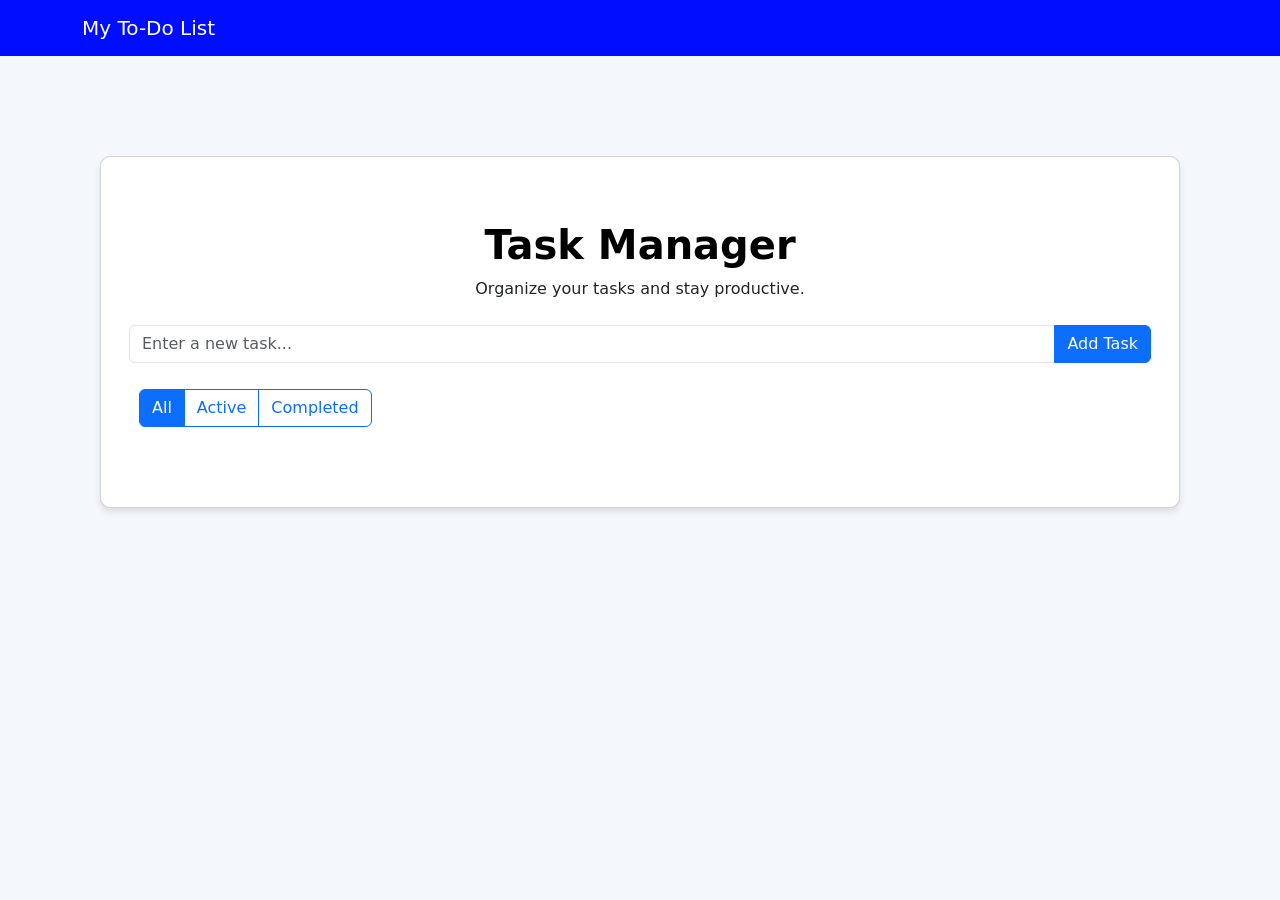
<file: Lab Practical 4/TodoList/index.html>
<!DOCTYPE html>
<html lang="en">

<head>
    <meta charset="UTF-8">
    <meta name="viewport" content="width=device-width, initial-scale=1.0">

    <title>My To-Do List</title>

    <!-- Bootstrap CSS -->
    <link
        href="https://cdn.jsdelivr.net/npm/bootstrap@5.3.3/dist/css/bootstrap.min.css"
        rel="stylesheet">

    <!-- CSS -->
    <link rel="stylesheet" href="style.css">
</head>

<body>

    <!-- Navigation bar -->
    <nav class="navbar navbar-dark bg-primary">
        <div class="container">
            <a class="navbar-brand" href="#"> My To-Do List</a>
        </div>
    </nav>

    <div class="card">
  <div class="card-body">
    <!-- Main content -->
    <main class="container py-5">

        <!-- Page heading -->
        <div class="text-center mb-4">
            <h1> Task Manager </h1>
            <p> Organize your tasks and stay productive.</p>
        </div>

        <!-- Task input section -->
        <form id="taskForm" class="mb-3">
            <div class="input-group">
                <input
                    type="text"
                    id="taskInput"
                    class="form-control"
                    placeholder="Enter a new task..."
                    aria-label="New task">

                <button type="submit" class="btn btn-primary">
                    Add Task
                </button>
            </div>

            <p id="errorMessage" class="text-danger mt-2"></p>
        </form>
        
        <!-- Task counter and filters -->
        <div class="d-flex justify-content-between
                    align-items-center flex-wrap gap-3 mb-3">

            <div class="btn-group" role="group"
                 aria-label="Filter tasks">

                <button type="button"
                        class="btn btn-outline-primary active"
                        data-filter="all">
                    All
                </button>

                <button type="button"
                        class="btn btn-outline-primary"
                        data-filter="active">
                    Active
                </button>

                <button type="button"
                        class="btn btn-outline-primary"
                        data-filter="completed">
                    Completed
                </button>

            </div>
        </div>

    </main>
   
  </div>
</div>


    <!-- JavaScript -->
    <script src="script.js" defer></script>

</body>
</html>
</file>
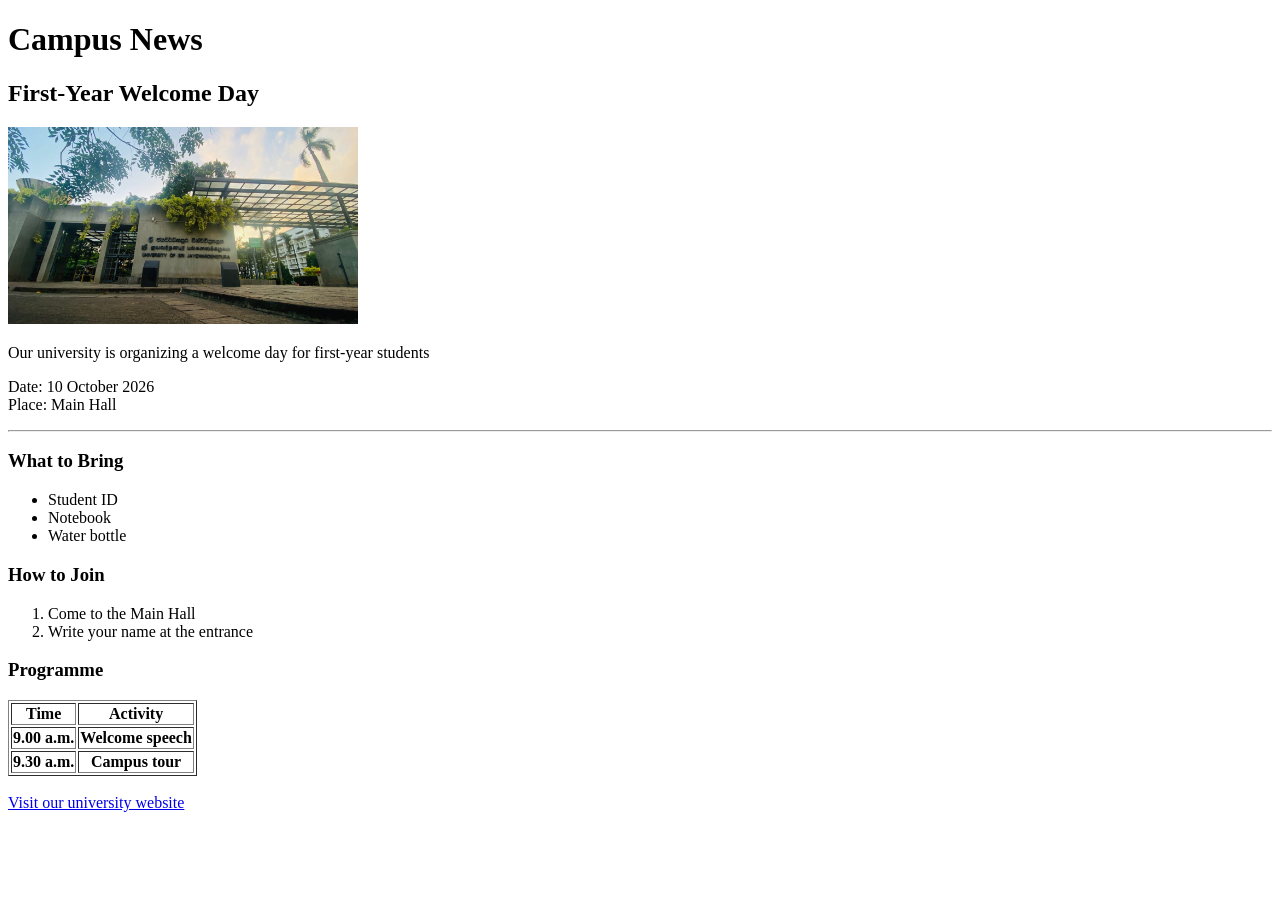
<file: Lab Practical 1/news.html>
<!DOCTYPE html>
<html>
    <head>
        <meta>
        <title> Campus News </title>
    </head>

    <body>
        <h1> Campus News </h1>
        <h2> First-Year Welcome Day </h2>
        <img src="university.jpg" alt="University campus" width="350">
        <p> Our university is organizing a welcome day for first-year students </p>
        <p> 
            Date: 10 October 2026 <br>
            Place: Main Hall 
        </p>
        <hr>

        <h3> What to Bring </h3>
        <ul>
            <li> Student ID </li>
            <li> Notebook </li>
            <li> Water bottle </li>
        </ul>

        <h3> How to Join </h3>
        <ol>
            <li> Come to the Main Hall </li>
            <li> Write your name at the entrance </li>
        </ol>

        <h3> Programme </h3>

        <table border="1">
            <tr> 
                <th> Time </th>
                <th> Activity </th>
            </tr>

            <tr>
                <th> 9.00 a.m. </th>
                <th> Welcome speech </th>
            </tr>

            <tr>
                <th> 9.30 a.m. </th>
                <th> Campus tour </th>
            </tr>
        </table>

        <br>

        <a href="https://www.sjp.ac.lk/"> Visit our university website </a>

        <br>
        <br>
        <br>
        <br>
        

    </body>


</html>
</file>
<file: Lab Practical 4/TodoList/style.css>
body {
    background-color: #f4f7fb;
    color: #243047;
}

/* Custom gradient */
.navbar {
    background: linear-gradient(135deg, #000dff, #000dff) !important;
}

/* Custom heading */
h1 {
    color: #0066ff;
    font-weight: bold;
}

/* Custom input focus effect */
#taskInput:focus {
    border-color: #3b82f6;
    box-shadow: 0 0 0 3px rgba(59, 130, 246, 0.15);
}

/* Custom completed-task appearance */
.completed {
    color: #94a3b8;
    text-decoration: line-through;
}
.text-center h1{
    color: #000000;
 }

.card{
    background-color: #ffffff;
    border-radius: 10px;
    box-shadow: 0 4px 6px rgba(0.1, 0.1, 0.1, 0.1);
    margin-bottom: 20px;
    margin-top: 100px;
    
    margin-left: 100px;
    margin-right: 100px;
}

.btn-group{
    margin-top: 10px;
    margin-right: 10px;
    margin-left: 10px;
    width: 10px;
}
</file>
